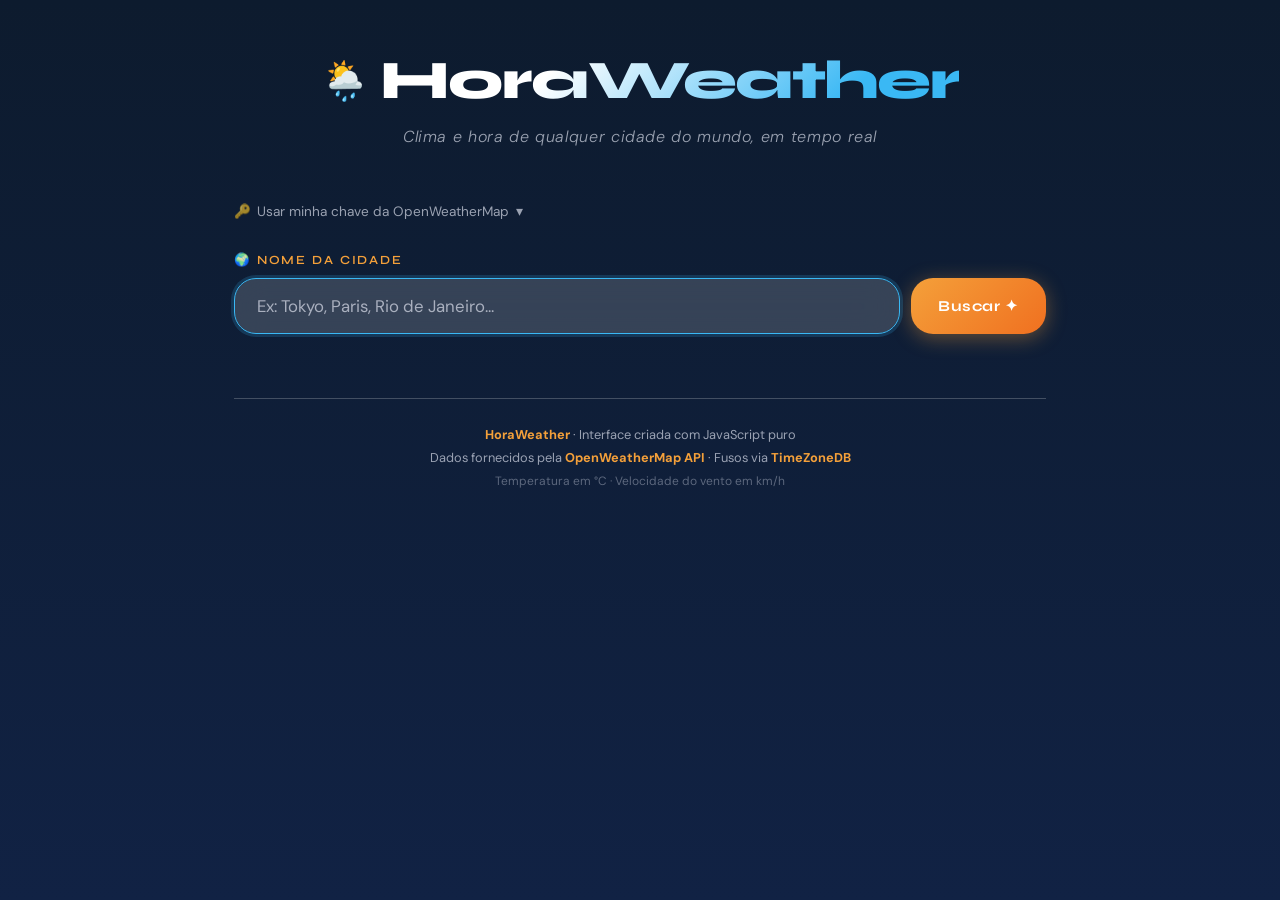
<file: HoraWeather.html>
<!DOCTYPE html>
<html lang="pt-BR">
<head>
<meta charset="UTF-8">
<meta name="viewport" content="width=device-width, initial-scale=1.0">
<title>HoraWeather — Clima & Hora do Mundo</title>
<link href="https://fonts.googleapis.com/css2?family=Syne:wght@400;600;700;800&family=DM+Sans:ital,wght@0,300;0,400;0,500;1,300&display=swap" rel="stylesheet">
<style>
  :root {
    --sky-day: #d4eaf7;
    --sky-dusk: #f7d4c4;
    --sky-night: #0d1b2e;
    --accent: #f4a03a;
    --accent2: #3ab8f4;
    --glass: rgba(255,255,255,0.12);
    --glass-border: rgba(255,255,255,0.22);
    --text-light: #f0f4ff;
    --text-muted: rgba(240,244,255,0.62);
    --card-bg: rgba(13,27,46,0.55);
    --shadow: 0 8px 48px rgba(0,0,0,0.28);
    --radius: 22px;
    --font-display: 'Syne', sans-serif;
    --font-body: 'DM Sans', sans-serif;
  }

  *, *::before, *::after { box-sizing: border-box; margin: 0; padding: 0; }

  html { font-size: 16px; scroll-behavior: smooth; }

  body {
    font-family: var(--font-body);
    background: var(--sky-night);
    color: var(--text-light);
    min-height: 100vh;
    overflow-x: hidden;
    transition: background 1.2s;
  }

  /* === SKY BACKGROUND === */
  #sky-canvas {
    position: fixed; inset: 0; z-index: 0;
    pointer-events: none;
  }

  .stars { position: fixed; inset: 0; z-index: 0; pointer-events: none; }
  .star {
    position: absolute;
    width: 2px; height: 2px;
    border-radius: 50%;
    background: white;
    opacity: 0;
    animation: twinkle var(--dur, 3s) ease-in-out infinite var(--delay, 0s);
  }
  @keyframes twinkle {
    0%,100% { opacity: 0; transform: scale(0.8); }
    50% { opacity: var(--bright, 0.9); transform: scale(1.2); }
  }

  /* === LAYOUT === */
  .app {
    position: relative; z-index: 1;
    max-width: 860px;
    margin: 0 auto;
    padding: 3rem 1.5rem 6rem;
  }

  /* === HEADER === */
  header {
    text-align: center;
    margin-bottom: 3.5rem;
    animation: fadeUp 0.9s ease both;
  }
  .logo-wrap {
    display: inline-flex;
    align-items: center;
    gap: 0.7rem;
    margin-bottom: 0.8rem;
  }
  .logo-icon {
    font-size: 2.4rem;
    animation: float 4s ease-in-out infinite;
  }
  @keyframes float {
    0%,100% { transform: translateY(0); }
    50% { transform: translateY(-7px); }
  }
  h1 {
    font-family: var(--font-display);
    font-size: clamp(2.2rem, 6vw, 3.4rem);
    font-weight: 800;
    letter-spacing: -0.03em;
    background: linear-gradient(135deg, #fff 30%, var(--accent2) 80%);
    -webkit-background-clip: text;
    -webkit-text-fill-color: transparent;
    background-clip: text;
  }
  .tagline {
    font-size: 1rem;
    color: var(--text-muted);
    font-style: italic;
    font-weight: 300;
    letter-spacing: 0.04em;
  }

  /* === SEARCH BOX === */
  .search-section {
    animation: fadeUp 0.9s 0.15s ease both;
    margin-bottom: 2rem;
  }
  .search-label {
    display: block;
    font-family: var(--font-display);
    font-size: 0.78rem;
    font-weight: 600;
    letter-spacing: 0.15em;
    text-transform: uppercase;
    color: var(--accent);
    margin-bottom: 0.7rem;
  }
  .search-row {
    display: flex;
    gap: 0.7rem;
  }
  .search-input {
    flex: 1;
    padding: 1rem 1.4rem;
    background: var(--glass);
    border: 1.5px solid var(--glass-border);
    border-radius: var(--radius);
    color: var(--text-light);
    font-family: var(--font-body);
    font-size: 1.05rem;
    backdrop-filter: blur(16px);
    outline: none;
    transition: border-color 0.25s, box-shadow 0.25s, background 0.25s;
  }
  .search-input::placeholder { color: var(--text-muted); }
  .search-input:focus {
    border-color: var(--accent2);
    background: rgba(255,255,255,0.17);
    box-shadow: 0 0 0 3px rgba(58,184,244,0.18);
  }
  .search-btn {
    padding: 1rem 1.7rem;
    background: linear-gradient(135deg, var(--accent), #f07020);
    border: none;
    border-radius: var(--radius);
    color: #fff;
    font-family: var(--font-display);
    font-size: 0.95rem;
    font-weight: 700;
    letter-spacing: 0.04em;
    cursor: pointer;
    transition: transform 0.18s, box-shadow 0.18s, filter 0.18s;
    white-space: nowrap;
    box-shadow: 0 4px 20px rgba(244,160,58,0.38);
  }
  .search-btn:hover { transform: translateY(-2px); box-shadow: 0 8px 28px rgba(244,160,58,0.5); }
  .search-btn:active { transform: scale(0.97); }
  .search-btn:disabled { opacity: 0.6; cursor: wait; }

  /* === API KEY FIELD === */
  .api-section {
    margin-bottom: 2rem;
    animation: fadeUp 0.9s 0.25s ease both;
  }
  .api-toggle {
    background: none; border: none;
    color: var(--text-muted);
    font-family: var(--font-body);
    font-size: 0.85rem;
    cursor: pointer;
    display: flex; align-items: center; gap: 0.4rem;
    transition: color 0.2s;
    padding: 0;
  }
  .api-toggle:hover { color: var(--accent2); }
  .api-row {
    display: none;
    margin-top: 0.7rem;
    gap: 0.5rem;
  }
  .api-row.open { display: flex; }
  .api-input {
    flex: 1;
    padding: 0.7rem 1rem;
    background: var(--glass);
    border: 1.5px solid var(--glass-border);
    border-radius: 12px;
    color: var(--text-light);
    font-family: var(--font-body);
    font-size: 0.88rem;
    backdrop-filter: blur(12px);
    outline: none;
    transition: border-color 0.2s;
  }
  .api-input::placeholder { color: var(--text-muted); font-size: 0.8rem; }
  .api-input:focus { border-color: var(--accent2); }

  /* === LOADING === */
  .loading {
    display: none;
    text-align: center;
    padding: 2.5rem;
    animation: fadeUp 0.5s ease both;
  }
  .loading.show { display: block; }
  .spinner {
    width: 52px; height: 52px;
    border: 3px solid rgba(255,255,255,0.12);
    border-top-color: var(--accent2);
    border-radius: 50%;
    animation: spin 0.9s linear infinite;
    margin: 0 auto 1rem;
  }
  @keyframes spin { to { transform: rotate(360deg); } }
  .loading-msg {
    font-size: 0.95rem;
    color: var(--text-muted);
    font-style: italic;
  }

  /* === ERROR === */
  .error-box {
    display: none;
    padding: 1.1rem 1.4rem;
    background: rgba(220, 60, 60, 0.2);
    border: 1.5px solid rgba(220,60,60,0.4);
    border-radius: 14px;
    color: #ffbaba;
    font-size: 0.93rem;
    margin-bottom: 1.5rem;
    backdrop-filter: blur(10px);
    animation: fadeUp 0.4s ease both;
  }
  .error-box.show { display: block; }

  /* === RESULTS === */
  #results {
    display: none;
    animation: fadeUp 0.7s ease both;
  }
  #results.show { display: block; }

  /* City Header */
  .city-header {
    display: flex;
    align-items: flex-end;
    justify-content: space-between;
    flex-wrap: wrap;
    gap: 1rem;
    margin-bottom: 1.8rem;
  }
  .city-name {
    font-family: var(--font-display);
    font-size: clamp(2rem, 7vw, 3.2rem);
    font-weight: 800;
    letter-spacing: -0.04em;
    line-height: 1;
  }
  .city-country {
    display: inline-block;
    margin-left: 0.5rem;
    font-size: 1.1rem;
    font-weight: 400;
    color: var(--text-muted);
    vertical-align: middle;
  }
  .city-coords {
    font-size: 0.8rem;
    color: var(--text-muted);
    font-family: 'DM Sans', monospace;
    letter-spacing: 0.03em;
    text-align: right;
  }

  /* Cards grid */
  .cards {
    display: grid;
    grid-template-columns: repeat(auto-fit, minmax(230px, 1fr));
    gap: 1.2rem;
    margin-bottom: 1.8rem;
  }
  .card {
    background: var(--card-bg);
    border: 1.5px solid var(--glass-border);
    border-radius: var(--radius);
    padding: 1.5rem 1.6rem;
    backdrop-filter: blur(20px);
    box-shadow: var(--shadow);
    transition: transform 0.22s, box-shadow 0.22s;
    position: relative;
    overflow: hidden;
  }
  .card::before {
    content: '';
    position: absolute;
    top: -30px; right: -30px;
    width: 100px; height: 100px;
    border-radius: 50%;
    background: var(--card-accent, rgba(58,184,244,0.08));
    pointer-events: none;
  }
  .card:hover { transform: translateY(-4px); box-shadow: 0 16px 48px rgba(0,0,0,0.38); }

  .card-icon { font-size: 1.9rem; margin-bottom: 0.6rem; display: block; }
  .card-label {
    font-size: 0.72rem;
    text-transform: uppercase;
    letter-spacing: 0.15em;
    color: var(--text-muted);
    font-weight: 600;
    margin-bottom: 0.3rem;
  }
  .card-value {
    font-family: var(--font-display);
    font-size: 2.2rem;
    font-weight: 700;
    line-height: 1;
    color: #fff;
  }
  .card-sub {
    font-size: 0.82rem;
    color: var(--text-muted);
    margin-top: 0.35rem;
  }

  /* Big temp card */
  .card-temp { --card-accent: rgba(244,160,58,0.12); }
  .card-temp .card-value { color: var(--accent); font-size: 3rem; }

  /* Time card */
  .card-time { --card-accent: rgba(58,184,244,0.12); }
  .card-time .card-value { color: var(--accent2); font-size: 2.6rem; letter-spacing: -0.03em; }

  /* Humidity */
  .card-humidity { --card-accent: rgba(120,200,120,0.1); }

  /* Condition card full width */
  .card-condition {
    grid-column: 1 / -1;
    display: flex;
    align-items: center;
    gap: 1.2rem;
    --card-accent: rgba(180,160,220,0.1);
  }
  .condition-icon { font-size: 3.5rem; flex-shrink: 0; }
  .condition-text .card-value { font-size: 1.5rem; }

  /* Feels like / extras */
  .extras {
    display: grid;
    grid-template-columns: repeat(auto-fit, minmax(160px, 1fr));
    gap: 1rem;
    margin-bottom: 2rem;
  }
  .extra-item {
    background: var(--glass);
    border: 1px solid var(--glass-border);
    border-radius: 16px;
    padding: 1rem 1.2rem;
    backdrop-filter: blur(12px);
    transition: transform 0.2s;
  }
  .extra-item:hover { transform: translateY(-2px); }
  .extra-label {
    font-size: 0.72rem;
    text-transform: uppercase;
    letter-spacing: 0.14em;
    color: var(--text-muted);
    margin-bottom: 0.25rem;
  }
  .extra-value {
    font-family: var(--font-display);
    font-size: 1.35rem;
    font-weight: 600;
  }

  /* Map hint */
  .coord-visual {
    background: var(--card-bg);
    border: 1.5px solid var(--glass-border);
    border-radius: var(--radius);
    padding: 1.4rem 1.6rem;
    backdrop-filter: blur(20px);
    display: flex;
    align-items: center;
    gap: 1.4rem;
    margin-bottom: 2rem;
    box-shadow: var(--shadow);
  }
  .coord-dot {
    width: 56px; height: 56px; flex-shrink: 0;
    border-radius: 50%;
    background: linear-gradient(135deg, var(--accent2), #1a6fa0);
    display: flex; align-items: center; justify-content: center;
    font-size: 1.6rem;
    box-shadow: 0 0 0 8px rgba(58,184,244,0.14);
    animation: pulse 2.5s ease-in-out infinite;
  }
  @keyframes pulse {
    0%,100% { box-shadow: 0 0 0 8px rgba(58,184,244,0.14); }
    50% { box-shadow: 0 0 0 16px rgba(58,184,244,0.06); }
  }
  .coord-info { flex: 1; }
  .coord-title {
    font-family: var(--font-display);
    font-weight: 700;
    font-size: 1rem;
    margin-bottom: 0.3rem;
  }
  .coord-detail { font-size: 0.85rem; color: var(--text-muted); line-height: 1.7; }

  /* History */
  .history-section { margin-bottom: 2rem; }
  .section-title {
    font-family: var(--font-display);
    font-size: 0.78rem;
    font-weight: 700;
    letter-spacing: 0.15em;
    text-transform: uppercase;
    color: var(--text-muted);
    margin-bottom: 0.9rem;
  }
  .history-list {
    display: flex;
    flex-wrap: wrap;
    gap: 0.55rem;
  }
  .history-pill {
    padding: 0.45rem 1rem;
    background: var(--glass);
    border: 1px solid var(--glass-border);
    border-radius: 100px;
    font-size: 0.85rem;
    cursor: pointer;
    transition: background 0.2s, border-color 0.2s, transform 0.15s;
    backdrop-filter: blur(10px);
  }
  .history-pill:hover {
    background: rgba(255,255,255,0.2);
    border-color: var(--accent2);
    transform: translateY(-1px);
  }

  /* Footer */
  footer {
    text-align: center;
    color: var(--text-muted);
    font-size: 0.8rem;
    margin-top: 4rem;
    padding-top: 1.5rem;
    border-top: 1px solid var(--glass-border);
    line-height: 1.8;
    animation: fadeUp 0.9s 0.5s ease both;
  }
  footer strong { color: var(--accent); }

  /* Animations */
  @keyframes fadeUp {
    from { opacity: 0; transform: translateY(22px); }
    to   { opacity: 1; transform: translateY(0); }
  }

  /* Responsive */
  @media (max-width: 520px) {
    .search-row { flex-direction: column; }
    .card-condition { flex-direction: column; text-align: center; }
    .city-header { flex-direction: column; align-items: flex-start; }
    .city-coords { text-align: left; }
  }
</style>
</head>
<body>

<canvas id="sky-canvas"></canvas>
<div class="stars" id="stars"></div>

<div class="app">

  <header>
    <div class="logo-wrap">
      <span class="logo-icon">🌦️</span>
      <h1>HoraWeather</h1>
    </div>
    <p class="tagline">Clima e hora de qualquer cidade do mundo, em tempo real</p>
  </header>

  <!-- API KEY -->
  <div class="api-section">
    <button class="api-toggle" onclick="toggleApi()">
      <span>🔑</span> Usar minha chave da OpenWeatherMap
      <span id="api-arrow">▾</span>
    </button>
    <div class="api-row" id="api-row">
      <input type="text" class="api-input" id="api-key-input"
        placeholder="Cole sua API Key aqui (openweathermap.org)"
        oninput="saveKey(this.value)">
    </div>
  </div>

  <!-- SEARCH -->
  <div class="search-section">
    <label class="search-label">🌍 Nome da Cidade</label>
    <div class="search-row">
      <input type="text" class="search-input" id="city-input"
        placeholder="Ex: Tokyo, Paris, Rio de Janeiro..."
        onkeydown="if(event.key==='Enter') search()">
      <button class="search-btn" id="search-btn" onclick="search()">
        Buscar ✦
      </button>
    </div>
  </div>

  <!-- ERROR -->
  <div class="error-box" id="error-box"></div>

  <!-- LOADING -->
  <div class="loading" id="loading">
    <div class="spinner"></div>
    <p class="loading-msg" id="loading-msg">Localizando sua cidade no mundo...</p>
  </div>

  <!-- RESULTS -->
  <div id="results">
    <div class="city-header">
      <div>
        <div class="city-name" id="city-display">
          —<span class="city-country" id="country-display"></span>
        </div>
      </div>
      <div class="city-coords" id="coords-display"></div>
    </div>

    <div class="cards">
      <div class="card card-temp">
        <span class="card-icon">🌡️</span>
        <div class="card-label">Temperatura</div>
        <div class="card-value" id="temp-val">—</div>
        <div class="card-sub" id="feels-sub">Sensação —</div>
      </div>
      <div class="card card-time">
        <span class="card-icon">🕐</span>
        <div class="card-label">Hora Local</div>
        <div class="card-value" id="time-val">—</div>
        <div class="card-sub" id="tz-sub">Fuso horário</div>
      </div>
      <div class="card card-humidity">
        <span class="card-icon">💧</span>
        <div class="card-label">Umidade</div>
        <div class="card-value" id="humid-val">—</div>
        <div class="card-sub" id="pressure-sub">Pressão —</div>
      </div>
      <div class="card card-condition">
        <span class="condition-icon" id="cond-icon">🌤️</span>
        <div class="condition-text">
          <div class="card-label">Condição atual</div>
          <div class="card-value" id="cond-val">—</div>
          <div class="card-sub" id="wind-sub">Vento —</div>
        </div>
      </div>
    </div>

    <div class="extras">
      <div class="extra-item">
        <div class="extra-label">🌅 Nascer do Sol</div>
        <div class="extra-value" id="sunrise-val">—</div>
      </div>
      <div class="extra-item">
        <div class="extra-label">🌇 Pôr do Sol</div>
        <div class="extra-value" id="sunset-val">—</div>
      </div>
      <div class="extra-item">
        <div class="extra-label">🔺 Máxima do Dia</div>
        <div class="extra-value" id="max-val">—</div>
      </div>
      <div class="extra-item">
        <div class="extra-label">🔻 Mínima do Dia</div>
        <div class="extra-value" id="min-val">—</div>
      </div>
      <div class="extra-item">
        <div class="extra-label">👁️ Visibilidade</div>
        <div class="extra-value" id="vis-val">—</div>
      </div>
      <div class="extra-item">
        <div class="extra-label">🧭 Direção do Vento</div>
        <div class="extra-value" id="wind-dir-val">—</div>
      </div>
    </div>

    <div class="coord-visual">
      <div class="coord-dot">📍</div>
      <div class="coord-info">
        <div class="coord-title" id="coord-title">Localização no mapa</div>
        <div class="coord-detail" id="coord-detail">—</div>
      </div>
    </div>
  </div>

  <!-- HISTORY -->
  <div class="history-section" id="history-section" style="display:none">
    <div class="section-title">🕓 Buscas recentes</div>
    <div class="history-list" id="history-list"></div>
  </div>

  <footer>
    <strong>HoraWeather</strong> · Interface criada com JavaScript puro<br>
    Dados fornecidos pela <strong>OpenWeatherMap API</strong> · Fusos via <strong>TimeZoneDB</strong><br>
    <span style="font-size:0.75rem;opacity:0.55">Temperatura em °C · Velocidade do vento em km/h</span>
  </footer>

</div>

<script>
// ===== CONFIG =====
const DEFAULT_KEY = '368ad6a5b8b26824f2025e96846f1324';
let apiKey = localStorage.getItem('hw_apikey') || DEFAULT_KEY;
let history = JSON.parse(localStorage.getItem('hw_history') || '[]');
let clockInterval = null;
let currentTZ = null;

// ===== STARS =====
(function makeStars() {
  const cont = document.getElementById('stars');
  for (let i = 0; i < 120; i++) {
    const s = document.createElement('div');
    s.className = 'star';
    s.style.cssText = `
      left:${Math.random()*100}%;
      top:${Math.random()*100}%;
      --dur:${2+Math.random()*4}s;
      --delay:${Math.random()*5}s;
      --bright:${0.4+Math.random()*0.6};
      width:${1+Math.random()*2}px;
      height:${1+Math.random()*2}px;
    `;
    cont.appendChild(s);
  }
})();

// ===== SKY CANVAS =====
const canvas = document.getElementById('sky-canvas');
const ctx = canvas.getContext('2d');
let skyPhase = 0; // 0=night, 1=dawn, 2=day, 3=dusk
function resizeCanvas() {
  canvas.width = window.innerWidth;
  canvas.height = window.innerHeight;
  drawSky();
}
function drawSky() {
  const w = canvas.width, h = canvas.height;
  const palettes = [
    ['#0d1b2e','#112244'],          // night
    ['#1a1060','#7c4a8a','#f5a34a'],// dawn
    ['#3a7bd5','#6dd5fa','#f0e6d3'],// day
    ['#1a1060','#8b3a6a','#f4773a'],// dusk
  ];
  const p = palettes[Math.round(skyPhase) % 4];
  const grad = ctx.createLinearGradient(0,0,0,h);
  p.forEach((c,i) => grad.addColorStop(i/(p.length-1), c));
  ctx.fillStyle = grad;
  ctx.fillRect(0,0,w,h);
}
window.addEventListener('resize', resizeCanvas);
resizeCanvas();

function setSkyByHour(hour) {
  if (hour >= 5 && hour < 8)  skyPhase = 1;
  else if (hour >= 8 && hour < 18) skyPhase = 2;
  else if (hour >= 18 && hour < 21) skyPhase = 3;
  else skyPhase = 0;
  drawSky();
  document.getElementById('stars').style.opacity = (skyPhase===0||skyPhase===1) ? '1':'0';
  document.getElementById('stars').style.transition = 'opacity 2s';
}

// ===== API KEY =====
function toggleApi() {
  const row = document.getElementById('api-row');
  const arrow = document.getElementById('api-arrow');
  const open = row.classList.toggle('open');
  arrow.textContent = open ? '▴' : '▾';
  if (open) document.getElementById('api-key-input').value = apiKey !== DEFAULT_KEY ? apiKey : '';
}
function saveKey(v) {
  apiKey = v.trim() || DEFAULT_KEY;
  localStorage.setItem('hw_apikey', apiKey);
}

// ===== UTILS =====
const loadMsgs = [
  'Localizando sua cidade no mapa...',
  'Consultando os satélites...',
  'Medindo a temperatura do ar...',
  'Verificando as nuvens por aí...',
  'Quase pronto, aguenta!',
];
let msgIdx = 0;
let msgTimer = null;
function startLoadingMsgs() {
  msgIdx = 0;
  document.getElementById('loading-msg').textContent = loadMsgs[0];
  msgTimer = setInterval(() => {
    msgIdx = (msgIdx+1) % loadMsgs.length;
    document.getElementById('loading-msg').textContent = loadMsgs[msgIdx];
  }, 1600);
}
function stopLoadingMsgs() { clearInterval(msgTimer); }

function show(id) { document.getElementById(id).classList.add('show'); }
function hide(id) { document.getElementById(id).classList.remove('show'); }
function setLoading(on) {
  document.getElementById('loading').style.display = on ? 'block' : 'none';
  document.getElementById('search-btn').disabled = on;
  if (on) startLoadingMsgs(); else stopLoadingMsgs();
}

function showError(msg) {
  const b = document.getElementById('error-box');
  b.textContent = '⚠️ ' + msg;
  b.style.display = 'block';
  setTimeout(() => b.style.display = 'none', 5000);
}

function windDirection(deg) {
  const dirs = ['N','NNE','NE','ENE','L','ESE','SE','SSE','S','SSO','SO','OSO','O','ONO','NO','NNO'];
  return dirs[Math.round(deg/22.5) % 16];
}
function formatTime(unixUTC, offsetSec) {
  const d = new Date((unixUTC + offsetSec)*1000);
  const h = String(d.getUTCHours()).padStart(2,'0');
  const m = String(d.getUTCMinutes()).padStart(2,'0');
  return `${h}:${m}`;
}
function conditionIcon(id, isDay) {
  if (id >= 200 && id < 300) return '⛈️';
  if (id >= 300 && id < 400) return '🌦️';
  if (id >= 500 && id < 600) return id<502 ? '🌧️':'🌧️';
  if (id >= 600 && id < 700) return '❄️';
  if (id >= 700 && id < 800) return '🌫️';
  if (id === 800) return isDay ? '☀️' : '🌙';
  if (id === 801) return '🌤️';
  if (id >= 802 && id < 900) return '☁️';
  return '🌡️';
}
function capitalize(s) { return s.charAt(0).toUpperCase() + s.slice(1); }

// ===== LIVE CLOCK =====
function startClock(offsetSec) {
  clearInterval(clockInterval);
  function tick() {
    const now = Math.floor(Date.now()/1000);
    document.getElementById('time-val').textContent = formatTime(now, offsetSec);
    const localHour = new Date((now + offsetSec)*1000).getUTCHours();
    setSkyByHour(localHour);
  }
  tick();
  clockInterval = setInterval(tick, 1000);
}

// ===== SEARCH =====
async function search() {
  const city = document.getElementById('city-input').value.trim();
  if (!city) { showError('Por favor, digite o nome de uma cidade.'); return; }

  hide('results'); document.getElementById('results').style.display = 'none';
  document.getElementById('error-box').style.display = 'none';
  setLoading(true);

  try {
    // 1. GEO
    const geoRes = await fetch(
      `https://api.openweathermap.org/geo/1.0/direct?q=${encodeURIComponent(city)}&limit=1&appid=${apiKey}`
    );
    if (!geoRes.ok) throw new Error('Erro ao acessar API de geolocalização.');
    const geoData = await geoRes.json();
    if (!geoData.length) throw new Error(`Cidade "${city}" não encontrada. Tente outro nome ou verifique a ortografia.`);

    const { lat, lon, country, name } = geoData[0];

    // 2. WEATHER
    const wxRes = await fetch(
      `https://api.openweathermap.org/data/2.5/weather?lat=${lat}&lon=${lon}&appid=${apiKey}&units=metric&lang=pt_br`
    );
    if (!wxRes.ok) throw new Error('Erro ao buscar dados climáticos.');
    const wx = await wxRes.json();

    setLoading(false);
    renderResults({ lat, lon, country, name }, wx);
    saveHistory(name + (country ? `, ${country}` : ''));

  } catch(e) {
    setLoading(false);
    showError(e.message || 'Erro desconhecido. Tente novamente.');
  }
}

function renderResults(geo, wx) {
  const { lat, lon, country, name } = geo;
  const offset = wx.timezone; // seconds from UTC

  document.getElementById('city-display').innerHTML =
    `${name}<span class="city-country">${country ? ' · '+country : ''}</span>`;
  document.getElementById('coords-display').innerHTML =
    `Lat ${lat.toFixed(4)} / Lon ${lon.toFixed(4)}`;

  // Temp
  document.getElementById('temp-val').textContent = `${Math.round(wx.main.temp)}°C`;
  document.getElementById('feels-sub').textContent = `Sensação ${Math.round(wx.main.feels_like)}°C`;

  // Humidity
  document.getElementById('humid-val').textContent = `${wx.main.humidity}%`;
  document.getElementById('pressure-sub').textContent = `Pressão ${wx.main.pressure} hPa`;

  // Condition
  const isDay = Date.now()/1000 > wx.sys.sunrise && Date.now()/1000 < wx.sys.sunset;
  document.getElementById('cond-icon').textContent = conditionIcon(wx.weather[0].id, isDay);
  document.getElementById('cond-val').textContent = capitalize(wx.weather[0].description);
  const wspd = Math.round(wx.wind.speed * 3.6);
  document.getElementById('wind-sub').textContent = `Vento ${wspd} km/h ${windDirection(wx.wind.deg||0)}`;

  // Extras
  document.getElementById('max-val').textContent = `${Math.round(wx.main.temp_max)}°C`;
  document.getElementById('min-val').textContent = `${Math.round(wx.main.temp_min)}°C`;
  document.getElementById('wind-dir-val').textContent = `${windDirection(wx.wind.deg||0)} · ${wspd} km/h`;
  const vis = wx.visibility ? `${(wx.visibility/1000).toFixed(1)} km` : '—';
  document.getElementById('vis-val').textContent = vis;

  // Sunrise/sunset in local time
  document.getElementById('sunrise-val').textContent = formatTime(wx.sys.sunrise, offset);
  document.getElementById('sunset-val').textContent  = formatTime(wx.sys.sunset,  offset);

  // Timezone
  const tzHours = offset / 3600;
  const tzStr   = `UTC${tzHours >= 0 ? '+' : ''}${tzHours}`;
  document.getElementById('tz-sub').textContent = tzStr;

  // Coord visual
  document.getElementById('coord-title').textContent = `${name}, ${country}`;
  document.getElementById('coord-detail').innerHTML =
    `Latitude: <strong>${lat.toFixed(5)}</strong> &nbsp;|&nbsp; Longitude: <strong>${lon.toFixed(5)}</strong><br>
     Fuso horário: <strong>${tzStr}</strong> &nbsp;|&nbsp; Pressão: <strong>${wx.main.pressure} hPa</strong>`;

  // Clock
  startClock(offset);

  // Show
  const res = document.getElementById('results');
  res.style.display = 'block';
  setTimeout(() => res.classList.add('show'), 20);

  // Sky based on local hour
  const localHour = new Date((Math.floor(Date.now()/1000) + offset)*1000).getUTCHours();
  setSkyByHour(localHour);
}

// ===== HISTORY =====
function saveHistory(city) {
  history = [city, ...history.filter(c => c !== city)].slice(0, 8);
  localStorage.setItem('hw_history', JSON.stringify(history));
  renderHistory();
}
function renderHistory() {
  if (!history.length) return;
  const sec = document.getElementById('history-section');
  const list = document.getElementById('history-list');
  sec.style.display = 'block';
  list.innerHTML = '';
  history.forEach(c => {
    const pill = document.createElement('button');
    pill.className = 'history-pill';
    pill.textContent = c;
    pill.onclick = () => {
      document.getElementById('city-input').value = c.split(',')[0].trim();
      search();
    };
    list.appendChild(pill);
  });
}

// ===== INIT =====
renderHistory();
if (apiKey !== DEFAULT_KEY) {
  document.getElementById('api-key-input').value = apiKey;
}
// Focus input
document.getElementById('city-input').focus();
</script>
</body>
</html>
</file>
